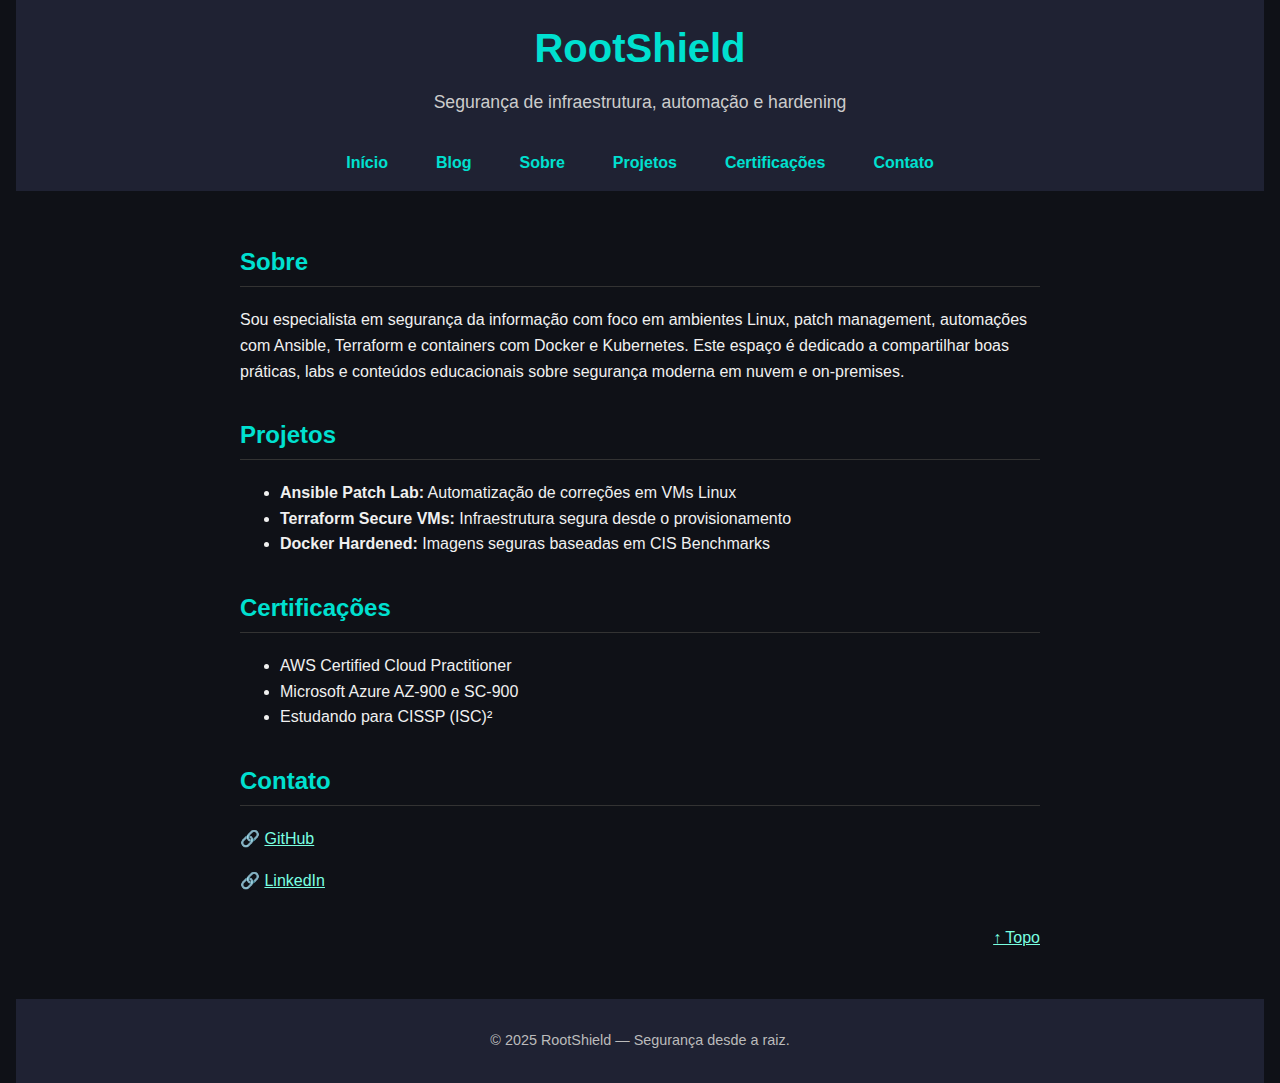
<file: index.html>
<!DOCTYPE html>
<html lang="pt-BR">
<head>
  <meta charset="UTF-8" />
  <meta name="viewport" content="width=device-width, initial-scale=1.0" />
  <meta name="description" content="RootShield | Especialista em segurança da informação, automação e hardening em ambientes Linux e cloud." />
  <title>RootShield | Segurança de Infraestrutura</title>
  <link rel="stylesheet" href="style.css" />
  <link rel="icon" href="assets/favicon.ico" type="image/x-icon" />
  <base href="/RootShield/" />
</head>
<body>
  <header>
    <h1>RootShield</h1>
    <p>Segurança de infraestrutura, automação e hardening</p>
    <div class="nav-container">
      <nav>
        <button id="menu-toggle" aria-label="Abrir menu">
          <span class="sr-only">Abrir menu</span> ☰
        </button>
        <ul id="menu">
          <li><a href="index.html">Início</a></li>
          <li><a href="blog.html">Blog</a></li>
          <li><a href="#sobre">Sobre</a></li>
          <li><a href="#projetos">Projetos</a></li>
          <li><a href="#certificacoes">Certificações</a></li>
          <li><a href="#contato">Contato</a></li>
        </ul>
      </nav>
    </div>
  </header>

  <main>
    <section id="sobre">
      <h2>Sobre</h2>
      <p>Sou especialista em segurança da informação com foco em ambientes Linux, patch management, automações com Ansible, Terraform e containers com Docker e Kubernetes. Este espaço é dedicado a compartilhar boas práticas, labs e conteúdos educacionais sobre segurança moderna em nuvem e on-premises.</p>
    </section>

    <section id="projetos">
      <h2>Projetos</h2>
      <ul>
        <li><strong>Ansible Patch Lab:</strong> Automatização de correções em VMs Linux</li>
        <li><strong>Terraform Secure VMs:</strong> Infraestrutura segura desde o provisionamento</li>
        <li><strong>Docker Hardened:</strong> Imagens seguras baseadas em CIS Benchmarks</li>
      </ul>
    </section>

    <section id="certificacoes">
      <h2>Certificações</h2>
      <ul>
        <li>AWS Certified Cloud Practitioner</li>
        <li>Microsoft Azure AZ-900 e SC-900</li>
        <li>Estudando para CISSP (ISC)²</li>
      </ul>
    </section>

    <section id="contato">
      <h2>Contato</h2>
      <p>🔗 <a href="https://github.com/Inajara" target="_blank">GitHub</a></p>
      <p>🔗 <a href="https://www.linkedin.com/in/inajaralemos" target="_blank">LinkedIn</a></p>
    </section>
    <p style="text-align: right;"><a href="#top">↑ Topo</a></p>
  </main>

  <footer>
    <p>© 2025 RootShield — Segurança desde a raiz.</p>
  </footer>
  <script>
    document.addEventListener("DOMContentLoaded", () => {
      const toggle = document.getElementById('menu-toggle');
      const menu = document.getElementById('menu');

      if (toggle && menu) {
        toggle.addEventListener('click', () => {
          menu.classList.toggle('active');
        });
      }
    });
  </script>
</body>
</html>
</file>
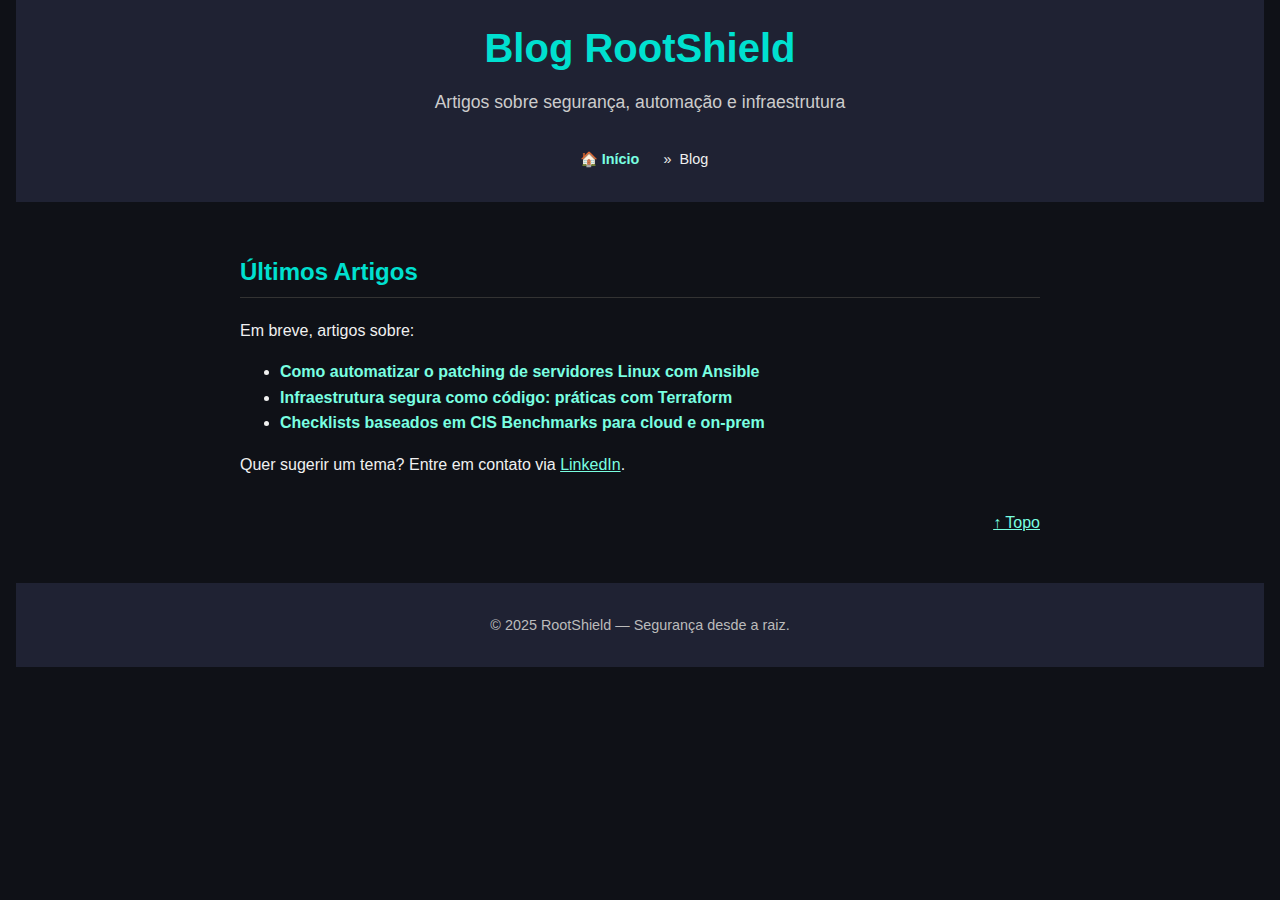
<file: blog.html>
<!DOCTYPE html>
<html lang="pt-BR">
<head>
  <meta charset="UTF-8" />
  <meta name="viewport" content="width=device-width, initial-scale=1.0" />
  <meta name="description" content="Blog RootShield | Artigos técnicos sobre segurança da informação, infraestrutura e automação com ferramentas como Ansible, Terraform e Docker." />
  <title>RootShield | Blog</title>
  <link rel="stylesheet" href="style.css" />
  <link rel="icon" href="assets/favicon.ico" type="image/x-icon" />
  <base href="/RootShield/" />
</head>
<body id="top">
  <header id="top">
    <h1>Blog RootShield</h1>
    <p>Artigos sobre segurança, automação e infraestrutura</p>
    <nav aria-label="Breadcrumb">
      <ul class="breadcrumb">
        <li><a href="index.html">🏠 Início</a></li>
        <li>Blog</li>
      </ul>
    </nav>
  </header>

  <main>
    <section>
      <h2>Últimos Artigos</h2>
      <p>Em breve, artigos sobre:</p>
      <ul>
        <li><a href="articles/ansible-patching.html">Como automatizar o patching de servidores Linux com Ansible</a></li>
        <li><a href="articles/terraform-seguro.html">Infraestrutura segura como código: práticas com Terraform</a></li>
        <li><a href="articles/cis-benchmark-checklist.html">Checklists baseados em CIS Benchmarks para cloud e on-prem</a></li>
      </ul>
      <p>Quer sugerir um tema? Entre em contato via <a href="https://www.linkedin.com/in/inajaralemos" target="_blank" rel="noopener noreferrer">LinkedIn</a>.</p>
    </section>
    <p style="text-align: right;"><a href="#top">↑ Topo</a></p>
  </main>

  <footer>
    <p>© 2025 RootShield — Segurança desde a raiz.</p>
  </footer>
</body>
</html>
</file>
<file: style.css>
body {
  font-family: "Segoe UI", sans-serif;
  background-color: #0f1117;
  color: #f0f0f0;
  margin: 0;
  padding: 0 1rem;
  line-height: 1.6;
}

header, footer {
  background-color: #1f2233;
  text-align: center;
  padding: 1rem 0;
}

ul.breadcrumb {
  list-style: none;
  padding: 0;
  display: flex;
  gap: 0.5rem;
  font-size: 0.9rem;
  justify-content: center;
}

ul.breadcrumb li::after {
  content: "»";
  margin-left: 0.5rem;
}

ul.breadcrumb li:last-child::after {
  content: "";
}

header h1 {
  margin: 0;
  font-size: 2.5rem;
  color: #00e0d0;
}

header p {
  margin-top: 0.5rem;
  font-size: 1.1rem;
  color: #ccc;
}

nav a {
  margin: 0 1rem;
  color: #00e0d0;
  text-decoration: none;
  font-weight: bold;
}

nav a:hover {
  color: #ffffff;
  text-decoration: underline;
}

main {
  padding: 2rem;
  max-width: 800px;
  margin: 0 auto;
}

ul li a {
  color: #79ffe1;
  font-weight: bold;
  text-decoration: none;
}

ul li a:hover {
  text-decoration: underline;
}

section {
  margin-bottom: 2rem;
}

h2 {
  color: #00e0d0;
  border-bottom: 1px solid #333;
  padding-bottom: 0.3rem;
}

a {
  color: #79ffe1;
}

footer {
  text-align: center;
  padding: 1rem;
  font-size: 0.9rem;
  background-color: #1f2233;
  color: #bbb;
}

/* Estrutura do menu */
nav {
  position: relative;
  display: flex;
  flex-direction: column;
  align-items: center;
}

#menu-toggle {
  background: none;
  border: none;
  color: #00e0d0;
  font-size: 1.8rem;
  cursor: pointer;
  display: none; /* escondido por padrão */
  margin-top: 1rem;
}

#menu {
  display: flex;
  gap: 1rem;
  list-style: none;
  padding: 0;
  margin: 1rem 0 0;
  flex-wrap: wrap;
}

#menu li a {
  color: #00e0d0;
  text-decoration: none;
  font-weight: bold;
}

/* Versão mobile */
@media (max-width: 600px) {
  h1 {
    font-size: 1.5rem;
  }

  nav, main, footer {
    font-size: 0.9rem;
  }
}

@media (max-width: 768px) {
  #menu-toggle {
    display: block;
  }

  #menu {
    display: none;
    flex-direction: column;
    gap: 0.5rem;
    background-color: #1f2233;
    width: 100%;
    padding: 1rem 0;
  }

  #menu.active {
    display: flex;
  }

  #menu li {
    text-align: center;
  }
}

.sr-only {
  position: absolute;
  width: 1px;
  height: 1px;
  padding: 0;
  overflow: hidden;
  clip: rect(0, 0, 0, 0);
  white-space: nowrap;
  border: 0;
}
</file>
